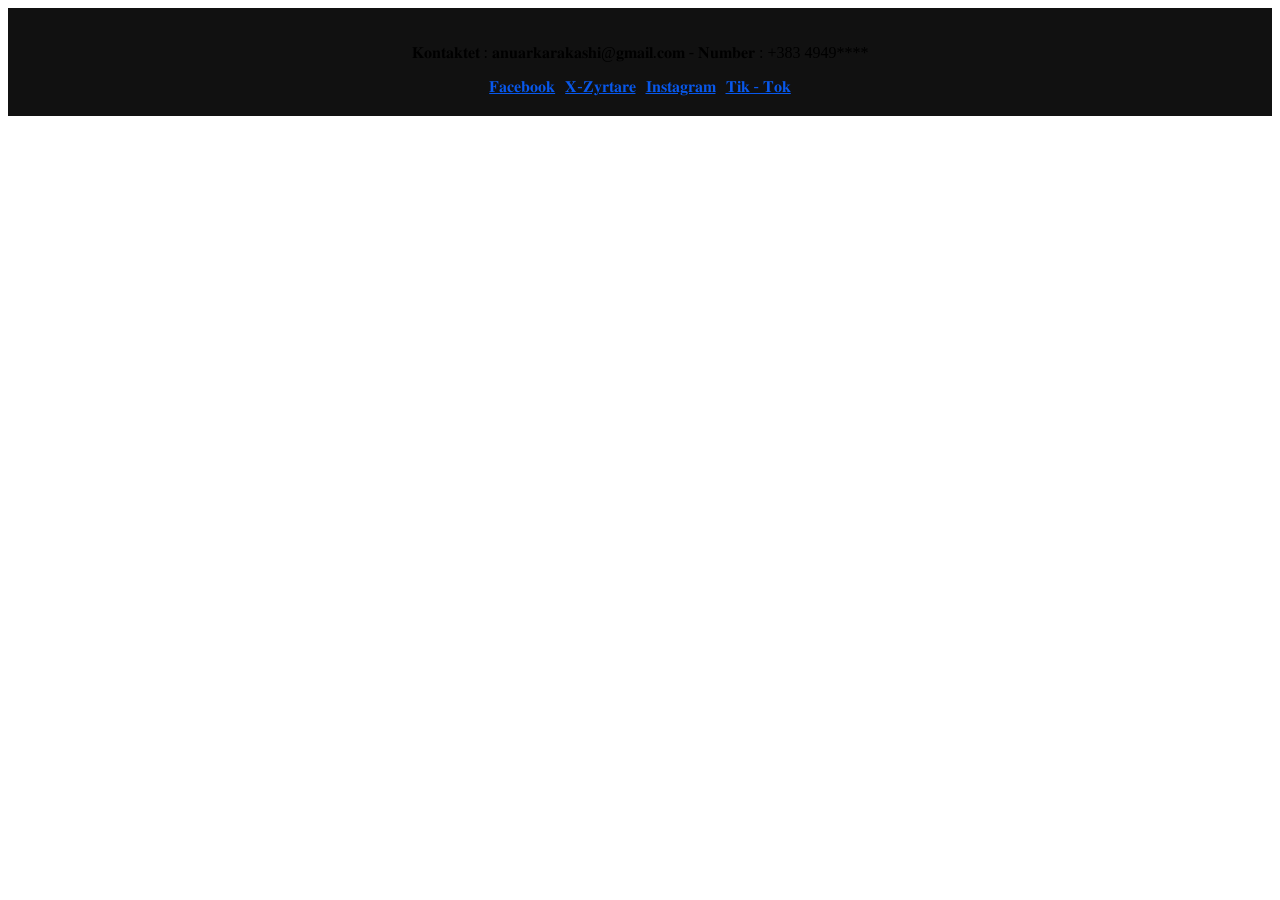
<file: Kontakt.html>
<!DOCTYPE html>
<html lang="en">
<head>
    <meta charset="UTF-8">
    <meta name="viewport" content="width=device-width, initial-scale=1.0">
    <title> 𝕊 ℍ 𝕆 ℙ 𝕩 𝕏
   𝕊 𝕋 𝕆 ℝ 𝔼</title>
    <link rel="stylesheet" href="Kontakt.css">
</head>
<body>

    <footer>
  <p>𝐊𝐨𝐧𝐭𝐚𝐤𝐭𝐞𝐭 : 𝐚𝐧𝐮𝐚𝐫𝐤𝐚𝐫𝐚𝐤𝐚𝐬𝐡𝐢@𝐠𝐦𝐚𝐢𝐥.𝐜𝐨𝐦 -      𝐍𝐮𝐦𝐛𝐞𝐫 : +383 4949****
  </p>
  
  <a href="https://www.facebook.com/𝕊𝕙𝕠𝕡𝕩𝕏 ℙ𝕣𝕖𝕞𝕚𝕦𝕞/">𝐅𝐚𝐜𝐞𝐛𝐨𝐨𝐤</a>

  <a href="https://x.com/𝕊𝕙𝕠𝕡𝕩𝕏 ℙ𝕣𝕖𝕞𝕚𝕦𝕞">𝐗-𝐙𝐲𝐫𝐭𝐚𝐫𝐞</a>

  <a href="https://www.instagram.com/𝕊𝕙𝕠𝕡𝕩𝕏 ℙ𝕣𝕖𝕞𝕚𝕦𝕞/">𝐈𝐧𝐬𝐭𝐚𝐠𝐫𝐚𝐦</a>

    <a href="https://www.tiktok.com/@𝕊𝕙𝕠𝕡𝕩𝕏 ℙ𝕣𝕖𝕞𝕚𝕦𝕞">𝐓𝐢𝐤 - 𝐓𝐨𝐤</a>

</footer>


<a href="ind"></a>
    
</body>
</html>
</file>
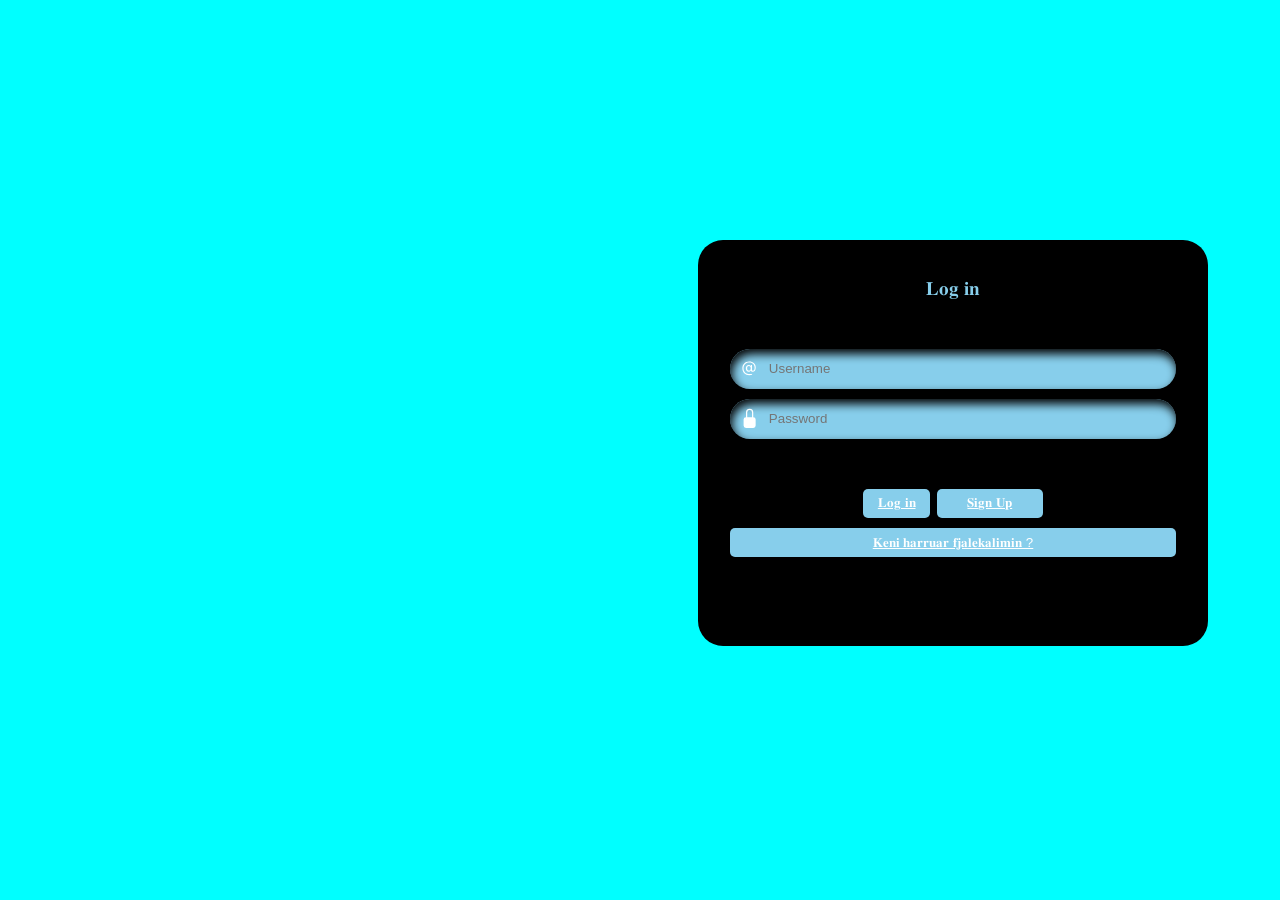
<file: Login.html>
<!DOCTYPE html>
<html lang="en">
<head>
    <meta charset="UTF-8">
    <meta name="viewport" content="width=device-width, initial-scale=1.0">
    <title> 𝕊 ℍ 𝕆 ℙ 𝕩 𝕏
   𝕊 𝕋 𝕆 ℝ 𝔼</title>
    <link rel="stylesheet" href="Login.css">
</head>
<body>


 <!-- From Uiverse.io by yashasvi9199 --> 
<div class="card">
  <div class="card2">
    <form class="form">
      <p id="heading">𝐋𝐨𝐠 𝐢𝐧</p>
      <div class="field">
        <svg
          viewBox="0 0 16 16"
          fill="currentColor"
          height="16"
          width="16"
          xmlns="http://www.w3.org/2000/svg"
          class="input-icon"
        >
          <path
            d="M13.106 7.222c0-2.967-2.249-5.032-5.482-5.032-3.35 0-5.646 2.318-5.646 5.702 0 3.493 2.235 5.708 5.762 5.708.862 0 1.689-.123 2.304-.335v-.862c-.43.199-1.354.328-2.29.328-2.926 0-4.813-1.88-4.813-4.798 0-2.844 1.921-4.881 4.594-4.881 2.735 0 4.608 1.688 4.608 4.156 0 1.682-.554 2.769-1.416 2.769-.492 0-.772-.28-.772-.76V5.206H8.923v.834h-.11c-.266-.595-.881-.964-1.6-.964-1.4 0-2.378 1.162-2.378 2.823 0 1.737.957 2.906 2.379 2.906.8 0 1.415-.39 1.709-1.087h.11c.081.67.703 1.148 1.503 1.148 1.572 0 2.57-1.415 2.57-3.643zm-7.177.704c0-1.197.54-1.907 1.456-1.907.93 0 1.524.738 1.524 1.907S8.308 9.84 7.371 9.84c-.895 0-1.442-.725-1.442-1.914z"
          ></path>
        </svg>
        <input
          type="text"
          class="input-field"
          placeholder="Username"
          autocomplete="off"
        />
      </div>
      <div class="field">
        <svg
          viewBox="0 0 16 16"
          fill="currentColor"
          height="16"
          width="16"
          xmlns="http://www.w3.org/2000/svg"
          class="input-icon"
        >
          <path
            d="M8 1a2 2 0 0 1 2 2v4H6V3a2 2 0 0 1 2-2zm3 6V3a3 3 0 0 0-6 0v4a2 2 0 0 0-2 2v5a2 2 0 0 0 2 2h6a2 2 0 0 0 2-2V9a2 2 0 0 0-2-2z"
          ></path>
        </svg>
        <input type="password" class="input-field" placeholder="Password" />
      </div>
      <div class="btn">
        <button class="button1">
          <a href="index.html">𝐋𝐨𝐠 𝐢𝐧</a>
        </button>
        <button class="button2"><a href="Signup.html">𝐒𝐢𝐠𝐧 𝐔𝐩</a></button>
      </div>
      <button class="button3"><a href="forgot.html">𝐊𝐞𝐧𝐢 𝐡𝐚𝐫𝐫𝐮𝐚𝐫 𝐟𝐣𝐚𝐥𝐞𝐤𝐚𝐥𝐢𝐦𝐢𝐧 ? </a></button>
    </form>
  </div>
</div>



 






</form>
</body>
</html>
</file>
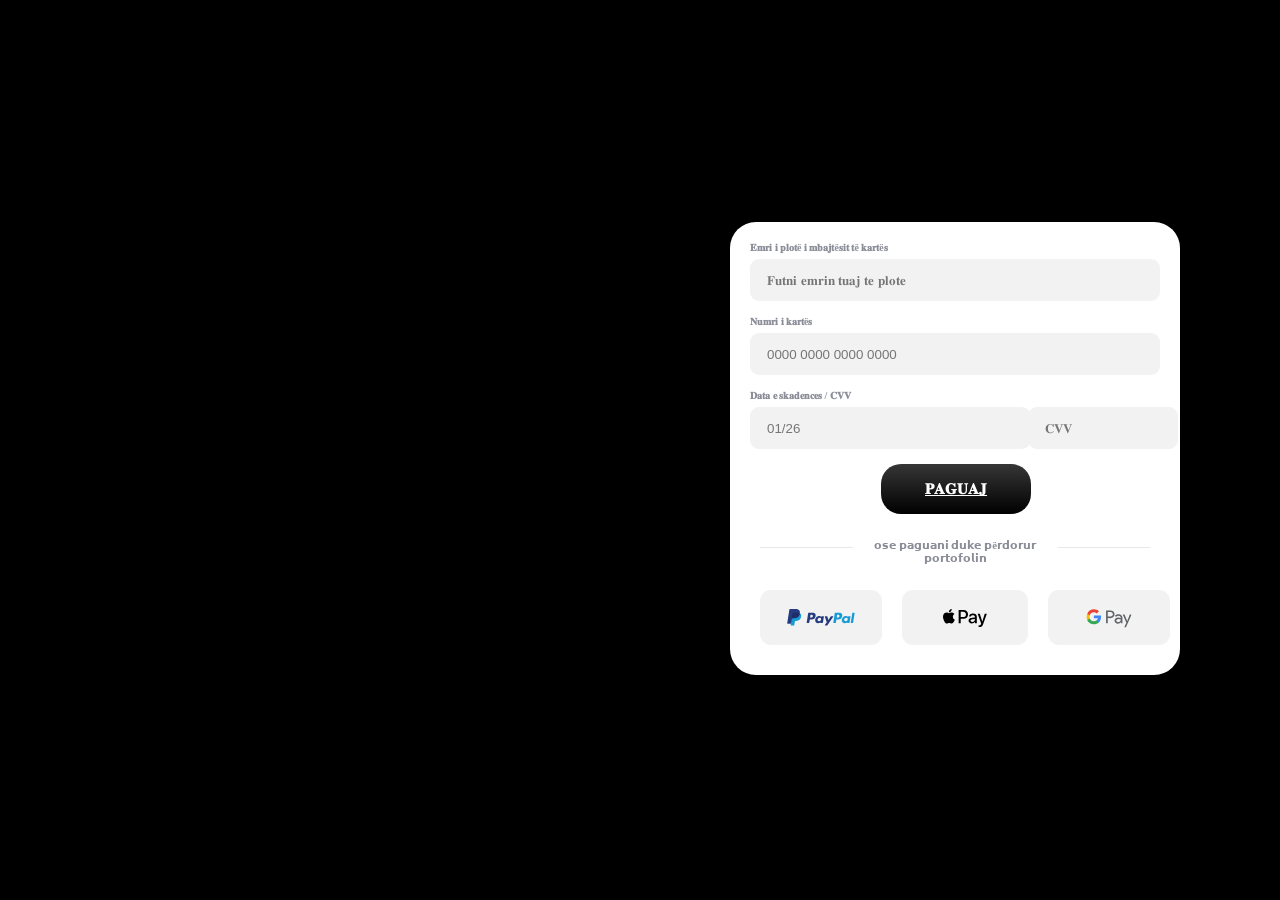
<file: Pagesa.html>
<!DOCTYPE html>
<html lang="en">
<head>
    <meta charset="UTF-8">
    <meta name="viewport" content="width=device-width, initial-scale=1.0">
    <title> 𝕊 ℍ 𝕆 ℙ 𝕩 𝕏
   𝕊 𝕋 𝕆 ℝ 𝔼</title>
    <link rel="stylesheet" href="Pages.css">
</head>
<body>

    <!-- From Uiverse.io by zaeniahmad-id --> 
<div class="modal">
  <form class="form">
    <div class="credit-card-info--form">
      <div class="input_container">
        <label class="input_label" for="password_field"
          >𝐄𝐦𝐫𝐢 𝐢 𝐩𝐥𝐨𝐭ë 𝐢 𝐦𝐛𝐚𝐣𝐭ë𝐬𝐢𝐭 𝐭ë 𝐤𝐚𝐫𝐭ë𝐬</label
        >
        <input
          placeholder="𝐅𝐮𝐭𝐧𝐢 𝐞𝐦𝐫𝐢𝐧 𝐭𝐮𝐚𝐣 𝐭𝐞 𝐩𝐥𝐨𝐭𝐞"
          title="Inpit title"
          name="input-name"
          type="text"
          class="input_field"
          id="password_field"
        />
      </div>
      <div class="input_container">
        <label class="input_label" for="password_field">𝐍𝐮𝐦𝐫𝐢 𝐢 𝐤𝐚𝐫𝐭ë𝐬</label>
        <input
          placeholder="0000 0000 0000 0000"
          title="Inpit title"
          name="input-name"
          type="number"
          class="input_field"
          id="password_field"
        />
      </div>
      <div class="input_container">
        <label class="input_label" for="password_field"
          >𝐃𝐚𝐭𝐚 𝐞 𝐬𝐤𝐚𝐝𝐞𝐧𝐜𝐞𝐬 / 𝐂𝐕𝐕</label
        >
        <div class="split">
          <input
            placeholder="01/26"
            title="Expiry Date"
            name="input-name"
            type="text"
            class="input_field"
            id="password_field"
          />
          <input
            placeholder="𝐂𝐕𝐕"
            title="CVV"
            name="cvv"
            type="number"
            class="input_field"
            id="password_field"
          />
        </div>
      </div>
      <button class="purchase--btn"><a href="index.html">𝐏𝐀𝐆𝐔𝐀𝐉</a></button>
      <div class="separator">
        <hr class="line" />
        <p>𝗼𝘀𝗲 𝗽𝗮𝗴𝘂𝗮𝗻𝗶 𝗱𝘂𝗸𝗲 𝗽ë𝗿𝗱𝗼𝗿𝘂𝗿 𝗽𝗼𝗿𝘁𝗼𝗳𝗼𝗹𝗶𝗻</p>
        <hr class="line" />
      </div>
      <div class="payment--options">
        <button type="button" name="paypal">
          <svg
            xmlns="http://www.w3.org/2000/svg"
            xmlns:xlink="http://www.w3.org/1999/xlink"
            version="1.1"
            id="Layer_1"
            x="0px"
            y="0px"
            width="124px"
            height="33px"
            viewBox="0 0 124 33"
            xml:space="preserve"
          >
            <path
              fill="#253B80"
              d="M46.211,6.749h-6.839c-0.468,0-0.866,0.34-0.939,0.802l-2.766,17.537c-0.055,0.346,0.213,0.658,0.564,0.658  h3.265c0.468,0,0.866-0.34,0.939-0.803l0.746-4.73c0.072-0.463,0.471-0.803,0.938-0.803h2.165c4.505,0,7.105-2.18,7.784-6.5  c0.306-1.89,0.013-3.375-0.872-4.415C50.224,7.353,48.5,6.749,46.211,6.749z M47,13.154c-0.374,2.454-2.249,2.454-4.062,2.454  h-1.032l0.724-4.583c0.043-0.277,0.283-0.481,0.563-0.481h0.473c1.235,0,2.4,0,3.002,0.704C47.027,11.668,47.137,12.292,47,13.154z"
            ></path>
            <path
              fill="#253B80"
              d="M66.654,13.075h-3.275c-0.279,0-0.52,0.204-0.563,0.481l-0.145,0.916l-0.229-0.332  c-0.709-1.029-2.29-1.373-3.868-1.373c-3.619,0-6.71,2.741-7.312,6.586c-0.313,1.918,0.132,3.752,1.22,5.031  c0.998,1.176,2.426,1.666,4.125,1.666c2.916,0,4.533-1.875,4.533-1.875l-0.146,0.91c-0.055,0.348,0.213,0.66,0.562,0.66h2.95  c0.469,0,0.865-0.34,0.939-0.803l1.77-11.209C67.271,13.388,67.004,13.075,66.654,13.075z M62.089,19.449  c-0.316,1.871-1.801,3.127-3.695,3.127c-0.951,0-1.711-0.305-2.199-0.883c-0.484-0.574-0.668-1.391-0.514-2.301  c0.295-1.855,1.805-3.152,3.67-3.152c0.93,0,1.686,0.309,2.184,0.892C62.034,17.721,62.232,18.543,62.089,19.449z"
            ></path>
            <path
              fill="#253B80"
              d="M84.096,13.075h-3.291c-0.314,0-0.609,0.156-0.787,0.417l-4.539,6.686l-1.924-6.425  c-0.121-0.402-0.492-0.678-0.912-0.678h-3.234c-0.393,0-0.666,0.384-0.541,0.754l3.625,10.638l-3.408,4.811  c-0.268,0.379,0.002,0.9,0.465,0.9h3.287c0.312,0,0.604-0.152,0.781-0.408L84.564,13.97C84.826,13.592,84.557,13.075,84.096,13.075z"
            ></path>
            <path
              fill="#179BD7"
              d="M94.992,6.749h-6.84c-0.467,0-0.865,0.34-0.938,0.802l-2.766,17.537c-0.055,0.346,0.213,0.658,0.562,0.658  h3.51c0.326,0,0.605-0.238,0.656-0.562l0.785-4.971c0.072-0.463,0.471-0.803,0.938-0.803h2.164c4.506,0,7.105-2.18,7.785-6.5  c0.307-1.89,0.012-3.375-0.873-4.415C99.004,7.353,97.281,6.749,94.992,6.749z M95.781,13.154c-0.373,2.454-2.248,2.454-4.062,2.454  h-1.031l0.725-4.583c0.043-0.277,0.281-0.481,0.562-0.481h0.473c1.234,0,2.4,0,3.002,0.704  C95.809,11.668,95.918,12.292,95.781,13.154z"
            ></path>
            <path
              fill="#179BD7"
              d="M115.434,13.075h-3.273c-0.281,0-0.52,0.204-0.562,0.481l-0.145,0.916l-0.23-0.332  c-0.709-1.029-2.289-1.373-3.867-1.373c-3.619,0-6.709,2.741-7.311,6.586c-0.312,1.918,0.131,3.752,1.219,5.031  c1,1.176,2.426,1.666,4.125,1.666c2.916,0,4.533-1.875,4.533-1.875l-0.146,0.91c-0.055,0.348,0.213,0.66,0.564,0.66h2.949  c0.467,0,0.865-0.34,0.938-0.803l1.771-11.209C116.053,13.388,115.785,13.075,115.434,13.075z M110.869,19.449  c-0.314,1.871-1.801,3.127-3.695,3.127c-0.949,0-1.711-0.305-2.199-0.883c-0.484-0.574-0.666-1.391-0.514-2.301  c0.297-1.855,1.805-3.152,3.67-3.152c0.93,0,1.686,0.309,2.184,0.892C110.816,17.721,111.014,18.543,110.869,19.449z"
            ></path>
            <path
              fill="#179BD7"
              d="M119.295,7.23l-2.807,17.858c-0.055,0.346,0.213,0.658,0.562,0.658h2.822c0.469,0,0.867-0.34,0.939-0.803  l2.768-17.536c0.055-0.346-0.213-0.659-0.562-0.659h-3.16C119.578,6.749,119.338,6.953,119.295,7.23z"
            ></path>
            <path
              fill="#253B80"
              d="M7.266,29.154l0.523-3.322l-1.165-0.027H1.061L4.927,1.292C4.939,1.218,4.978,1.149,5.035,1.1  c0.057-0.049,0.13-0.076,0.206-0.076h9.38c3.114,0,5.263,0.648,6.385,1.927c0.526,0.6,0.861,1.227,1.023,1.917  c0.17,0.724,0.173,1.589,0.007,2.644l-0.012,0.077v0.676l0.526,0.298c0.443,0.235,0.795,0.504,1.065,0.812  c0.45,0.513,0.741,1.165,0.864,1.938c0.127,0.795,0.085,1.741-0.123,2.812c-0.24,1.232-0.628,2.305-1.152,3.183  c-0.482,0.809-1.096,1.48-1.825,2c-0.696,0.494-1.523,0.869-2.458,1.109c-0.906,0.236-1.939,0.355-3.072,0.355h-0.73  c-0.522,0-1.029,0.188-1.427,0.525c-0.399,0.344-0.663,0.814-0.744,1.328l-0.055,0.299l-0.924,5.855l-0.042,0.215  c-0.011,0.068-0.03,0.102-0.058,0.125c-0.025,0.021-0.061,0.035-0.096,0.035H7.266z"
            ></path>
            <path
              fill="#179BD7"
              d="M23.048,7.667L23.048,7.667L23.048,7.667c-0.028,0.179-0.06,0.362-0.096,0.55  c-1.237,6.351-5.469,8.545-10.874,8.545H9.326c-0.661,0-1.218,0.48-1.321,1.132l0,0l0,0L6.596,26.83l-0.399,2.533  c-0.067,0.428,0.263,0.814,0.695,0.814h4.881c0.578,0,1.069-0.42,1.16-0.99l0.048-0.248l0.919-5.832l0.059-0.32  c0.09-0.572,0.582-0.992,1.16-0.992h0.73c4.729,0,8.431-1.92,9.513-7.476c0.452-2.321,0.218-4.259-0.978-5.622  C24.022,8.286,23.573,7.945,23.048,7.667z"
            ></path>
            <path
              fill="#222D65"
              d="M21.754,7.151c-0.189-0.055-0.384-0.105-0.584-0.15c-0.201-0.044-0.407-0.083-0.619-0.117  c-0.742-0.12-1.555-0.177-2.426-0.177h-7.352c-0.181,0-0.353,0.041-0.507,0.115C9.927,6.985,9.675,7.306,9.614,7.699L8.05,17.605  l-0.045,0.289c0.103-0.652,0.66-1.132,1.321-1.132h2.752c5.405,0,9.637-2.195,10.874-8.545c0.037-0.188,0.068-0.371,0.096-0.55  c-0.313-0.166-0.652-0.308-1.017-0.429C21.941,7.208,21.848,7.179,21.754,7.151z"
            ></path>
            <path
              fill="#253B80"
              d="M9.614,7.699c0.061-0.393,0.313-0.714,0.652-0.876c0.155-0.074,0.326-0.115,0.507-0.115h7.352  c0.871,0,1.684,0.057,2.426,0.177c0.212,0.034,0.418,0.073,0.619,0.117c0.2,0.045,0.395,0.095,0.584,0.15  c0.094,0.028,0.187,0.057,0.278,0.086c0.365,0.121,0.704,0.264,1.017,0.429c0.368-2.347-0.003-3.945-1.272-5.392  C20.378,0.682,17.853,0,14.622,0h-9.38c-0.66,0-1.223,0.48-1.325,1.133L0.01,25.898c-0.077,0.49,0.301,0.932,0.795,0.932h5.791  l1.454-9.225L9.614,7.699z"
            ></path>
          </svg>
        </button>
        <button type="button" name="apple-pay">
          <svg
            xmlns="http://www.w3.org/2000/svg"
            xmlns:xlink="http://www.w3.org/1999/xlink"
            version="1.1"
            id="Layer_1"
            x="0px"
            y="0px"
            viewBox="0 0 512 210.2"
            xml:space="preserve"
          >
            <path
              id="XMLID_34_"
              d="M93.6,27.1C87.6,34.2,78,39.8,68.4,39c-1.2-9.6,3.5-19.8,9-26.1c6-7.3,16.5-12.5,25-12.9  C103.4,10,99.5,19.8,93.6,27.1 M102.3,40.9c-13.9-0.8-25.8,7.9-32.4,7.9c-6.7,0-16.8-7.5-27.8-7.3c-14.3,0.2-27.6,8.3-34.9,21.2  c-15,25.8-3.9,64,10.6,85c7.1,10.4,15.6,21.8,26.8,21.4c10.6-0.4,14.8-6.9,27.6-6.9c12.9,0,16.6,6.9,27.8,6.7  c11.6-0.2,18.9-10.4,26-20.8c8.1-11.8,11.4-23.3,11.6-23.9c-0.2-0.2-22.4-8.7-22.6-34.3c-0.2-21.4,17.5-31.6,18.3-32.2  C123.3,42.9,107.7,41.3,102.3,40.9 M182.6,11.9v155.9h24.2v-53.3h33.5c30.6,0,52.1-21,52.1-51.4c0-30.4-21.1-51.2-51.3-51.2H182.6z   M206.8,32.3h27.9c21,0,33,11.2,33,30.9c0,19.7-12,31-33.1,31h-27.8V32.3z M336.6,169c15.2,0,29.3-7.7,35.7-19.9h0.5v18.7h22.4V90.2  c0-22.5-18-37-45.7-37c-25.7,0-44.7,14.7-45.4,34.9h21.8c1.8-9.6,10.7-15.9,22.9-15.9c14.8,0,23.1,6.9,23.1,19.6v8.6l-30.2,1.8  c-28.1,1.7-43.3,13.2-43.3,33.2C298.4,155.6,314.1,169,336.6,169z M343.1,150.5c-12.9,0-21.1-6.2-21.1-15.7c0-9.8,7.9-15.5,23-16.4  l26.9-1.7v8.8C371.9,140.1,359.5,150.5,343.1,150.5z M425.1,210.2c23.6,0,34.7-9,44.4-36.3L512,54.7h-24.6l-28.5,92.1h-0.5  l-28.5-92.1h-25.3l41,113.5l-2.2,6.9c-3.7,11.7-9.7,16.2-20.4,16.2c-1.9,0-5.6-0.2-7.1-0.4v18.7C417.3,210,423.3,210.2,425.1,210.2z"
            ></path>
            <g></g>
            <g></g>
            <g></g>
            <g></g>
            <g></g>
            <g></g>
          </svg>
        </button>
        <button type="button"name="google-pay">
          <svg
            xmlns="http://www.w3.org/2000/svg"
            width="80"
            height="39"
            viewBox="0 0 80 39"
            fill="none"
          >
            <g clip-path="url(#clip0_134_34)">
              <path
                d="M37.8 19.7V29H34.8V6H42.6C44.5 6 46.3001 6.7 47.7001 8C49.1001 9.2 49.8 11 49.8 12.9C49.8 14.8 49.1001 16.5 47.7001 17.8C46.3001 19.1 44.6 19.8 42.6 19.8L37.8 19.7ZM37.8 8.8V16.8H42.8C43.9 16.8 45.0001 16.4 45.7001 15.6C47.3001 14.1 47.3 11.6 45.8 10.1L45.7001 10C44.9001 9.2 43.9 8.7 42.8 8.8H37.8Z"
                fill="#5F6368"
              ></path>
              <path
                d="M56.7001 12.8C58.9001 12.8 60.6001 13.4 61.9001 14.6C63.2001 15.8 63.8 17.4 63.8 19.4V29H61V26.8H60.9001C59.7001 28.6 58 29.5 56 29.5C54.3 29.5 52.8 29 51.6 28C50.5 27 49.8 25.6 49.8 24.1C49.8 22.5 50.4 21.2 51.6 20.2C52.8 19.2 54.5 18.8 56.5 18.8C58.3 18.8 59.7 19.1 60.8 19.8V19.1C60.8 18.1 60.4 17.1 59.6 16.5C58.8 15.8 57.8001 15.4 56.7001 15.4C55.0001 15.4 53.7 16.1 52.8 17.5L50.2001 15.9C51.8001 13.8 53.9001 12.8 56.7001 12.8ZM52.9001 24.2C52.9001 25 53.3001 25.7 53.9001 26.1C54.6001 26.6 55.4001 26.9 56.2001 26.9C57.4001 26.9 58.6 26.4 59.5 25.5C60.5 24.6 61 23.5 61 22.3C60.1 21.6 58.8 21.2 57.1 21.2C55.9 21.2 54.9 21.5 54.1 22.1C53.3 22.6 52.9001 23.3 52.9001 24.2Z"
                fill="#5F6368"
              ></path>
              <path
                d="M80 13.3L70.1 36H67.1L70.8 28.1L64.3 13.4H67.5L72.2 24.7H72.3L76.9 13.4H80V13.3Z"
                fill="#5F6368"
              ></path>
              <path
                d="M25.9 17.7C25.9 16.8 25.8 15.9 25.7 15H13.2V20.1H20.3C20 21.7 19.1 23.2 17.7 24.1V27.4H22C24.5 25.1 25.9 21.7 25.9 17.7Z"
                fill="#4285F4"
              ></path>
              <path
                d="M13.1999 30.5999C16.7999 30.5999 19.7999 29.3999 21.9999 27.3999L17.6999 24.0999C16.4999 24.8999 14.9999 25.3999 13.1999 25.3999C9.7999 25.3999 6.7999 23.0999 5.7999 19.8999H1.3999V23.2999C3.6999 27.7999 8.1999 30.5999 13.1999 30.5999Z"
                fill="#34A853"
              ></path>
              <path
                d="M5.8001 19.8999C5.2001 18.2999 5.2001 16.4999 5.8001 14.7999V11.3999H1.4001C-0.499902 15.0999 -0.499902 19.4999 1.4001 23.2999L5.8001 19.8999Z"
                fill="#FBBC04"
              ></path>
              <path
                d="M13.2 9.39996C15.1 9.39996 16.9 10.1 18.3 11.4L22.1 7.59996C19.7 5.39996 16.5 4.09996 13.3 4.19996C8.3 4.19996 3.7 6.99996 1.5 11.5L5.9 14.9C6.8 11.7 9.8 9.39996 13.2 9.39996Z"
                fill="#EA4335"
              ></path>
            </g>
            <defs>
              <clipPath id="clip0_134_34">
                <rect width="80" height="38.1" fill="white"></rect>
              </clipPath>
            </defs>
          </svg>
        </button>
      </div>
    </div>
  </form>
</div>

    
</body>
</html>
</file>
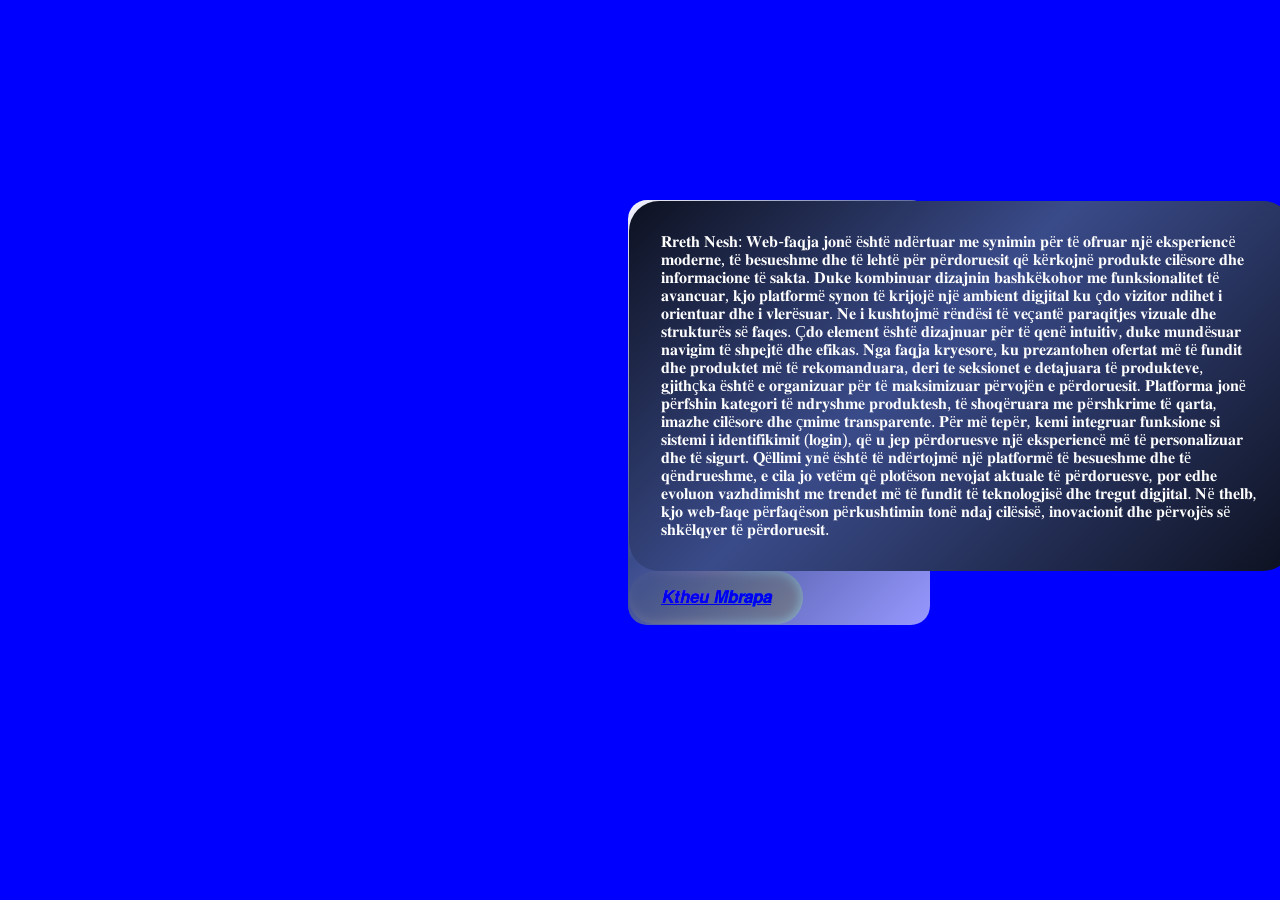
<file: Rrethnesh.html>
<!DOCTYPE html>
<html lang="en">
<head>
    <meta charset="UTF-8">
    <meta name="viewport" content="width=device-width, initial-scale=1.0">
    <title> 𝕊 ℍ 𝕆 ℙ 𝕩 𝕏
   𝕊 𝕋 𝕆 ℝ 𝔼</title>
    <link rel="stylesheet" href="Rrethnesh.css">
</head>
<body>

    <!-- From Uiverse.io by Spacious74 --> 
<div class="bgblue">
  <div class="card">
    𝐑𝐫𝐞𝐭𝐡 𝐍𝐞𝐬𝐡:

𝐖𝐞𝐛-𝐟𝐚𝐪𝐣𝐚 𝐣𝐨𝐧ë ë𝐬𝐡𝐭ë 𝐧𝐝ë𝐫𝐭𝐮𝐚𝐫 𝐦𝐞 𝐬𝐲𝐧𝐢𝐦𝐢𝐧 𝐩ë𝐫 𝐭ë 𝐨𝐟𝐫𝐮𝐚𝐫 𝐧𝐣ë 𝐞𝐤𝐬𝐩𝐞𝐫𝐢𝐞𝐧𝐜ë 𝐦𝐨𝐝𝐞𝐫𝐧𝐞, 𝐭ë 𝐛𝐞𝐬𝐮𝐞𝐬𝐡𝐦𝐞 𝐝𝐡𝐞 𝐭ë 𝐥𝐞𝐡𝐭ë 𝐩ë𝐫 𝐩ë𝐫𝐝𝐨𝐫𝐮𝐞𝐬𝐢𝐭 𝐪ë 𝐤ë𝐫𝐤𝐨𝐣𝐧ë 𝐩𝐫𝐨𝐝𝐮𝐤𝐭𝐞 𝐜𝐢𝐥ë𝐬𝐨𝐫𝐞 𝐝𝐡𝐞 𝐢𝐧𝐟𝐨𝐫𝐦𝐚𝐜𝐢𝐨𝐧𝐞 𝐭ë 𝐬𝐚𝐤𝐭𝐚. 𝐃𝐮𝐤𝐞 𝐤𝐨𝐦𝐛𝐢𝐧𝐮𝐚𝐫 𝐝𝐢𝐳𝐚𝐣𝐧𝐢𝐧 𝐛𝐚𝐬𝐡𝐤ë𝐤𝐨𝐡𝐨𝐫 𝐦𝐞 𝐟𝐮𝐧𝐤𝐬𝐢𝐨𝐧𝐚𝐥𝐢𝐭𝐞𝐭 𝐭ë 𝐚𝐯𝐚𝐧𝐜𝐮𝐚𝐫, 𝐤𝐣𝐨 𝐩𝐥𝐚𝐭𝐟𝐨𝐫𝐦ë 𝐬𝐲𝐧𝐨𝐧 𝐭ë 𝐤𝐫𝐢𝐣𝐨𝐣ë 𝐧𝐣ë 𝐚𝐦𝐛𝐢𝐞𝐧𝐭 𝐝𝐢𝐠𝐣𝐢𝐭𝐚𝐥 𝐤𝐮 ç𝐝𝐨 𝐯𝐢𝐳𝐢𝐭𝐨𝐫 𝐧𝐝𝐢𝐡𝐞𝐭 𝐢 𝐨𝐫𝐢𝐞𝐧𝐭𝐮𝐚𝐫 𝐝𝐡𝐞 𝐢 𝐯𝐥𝐞𝐫ë𝐬𝐮𝐚𝐫.   𝐍𝐞 𝐢 𝐤𝐮𝐬𝐡𝐭𝐨𝐣𝐦ë 𝐫ë𝐧𝐝ë𝐬𝐢 𝐭ë 𝐯𝐞ç𝐚𝐧𝐭ë 𝐩𝐚𝐫𝐚𝐪𝐢𝐭𝐣𝐞𝐬 𝐯𝐢𝐳𝐮𝐚𝐥𝐞 𝐝𝐡𝐞 𝐬𝐭𝐫𝐮𝐤𝐭𝐮𝐫ë𝐬 𝐬ë 𝐟𝐚𝐪𝐞𝐬. Ç𝐝𝐨 𝐞𝐥𝐞𝐦𝐞𝐧𝐭 ë𝐬𝐡𝐭ë 𝐝𝐢𝐳𝐚𝐣𝐧𝐮𝐚𝐫 𝐩ë𝐫 𝐭ë 𝐪𝐞𝐧ë 𝐢𝐧𝐭𝐮𝐢𝐭𝐢𝐯, 𝐝𝐮𝐤𝐞 𝐦𝐮𝐧𝐝ë𝐬𝐮𝐚𝐫 𝐧𝐚𝐯𝐢𝐠𝐢𝐦 𝐭ë 𝐬𝐡𝐩𝐞𝐣𝐭ë 𝐝𝐡𝐞 𝐞𝐟𝐢𝐤𝐚𝐬. 𝐍𝐠𝐚 𝐟𝐚𝐪𝐣𝐚 𝐤𝐫𝐲𝐞𝐬𝐨𝐫𝐞, 𝐤𝐮 𝐩𝐫𝐞𝐳𝐚𝐧𝐭𝐨𝐡𝐞𝐧 𝐨𝐟𝐞𝐫𝐭𝐚𝐭 𝐦ë 𝐭ë 𝐟𝐮𝐧𝐝𝐢𝐭 𝐝𝐡𝐞 𝐩𝐫𝐨𝐝𝐮𝐤𝐭𝐞𝐭 𝐦ë 𝐭ë 𝐫𝐞𝐤𝐨𝐦𝐚𝐧𝐝𝐮𝐚𝐫𝐚, 𝐝𝐞𝐫𝐢 𝐭𝐞 𝐬𝐞𝐤𝐬𝐢𝐨𝐧𝐞𝐭 𝐞 𝐝𝐞𝐭𝐚𝐣𝐮𝐚𝐫𝐚 𝐭ë 𝐩𝐫𝐨𝐝𝐮𝐤𝐭𝐞𝐯𝐞, 𝐠𝐣𝐢𝐭𝐡ç𝐤𝐚 ë𝐬𝐡𝐭ë 𝐞 𝐨𝐫𝐠𝐚𝐧𝐢𝐳𝐮𝐚𝐫 𝐩ë𝐫 𝐭ë 𝐦𝐚𝐤𝐬𝐢𝐦𝐢𝐳𝐮𝐚𝐫 𝐩ë𝐫𝐯𝐨𝐣ë𝐧 𝐞 𝐩ë𝐫𝐝𝐨𝐫𝐮𝐞𝐬𝐢𝐭.   𝐏𝐥𝐚𝐭𝐟𝐨𝐫𝐦𝐚 𝐣𝐨𝐧ë 𝐩ë𝐫𝐟𝐬𝐡𝐢𝐧 𝐤𝐚𝐭𝐞𝐠𝐨𝐫𝐢 𝐭ë 𝐧𝐝𝐫𝐲𝐬𝐡𝐦𝐞 𝐩𝐫𝐨𝐝𝐮𝐤𝐭𝐞𝐬𝐡, 𝐭ë 𝐬𝐡𝐨𝐪ë𝐫𝐮𝐚𝐫𝐚 𝐦𝐞 𝐩ë𝐫𝐬𝐡𝐤𝐫𝐢𝐦𝐞 𝐭ë 𝐪𝐚𝐫𝐭𝐚, 𝐢𝐦𝐚𝐳𝐡𝐞 𝐜𝐢𝐥ë𝐬𝐨𝐫𝐞 𝐝𝐡𝐞 ç𝐦𝐢𝐦𝐞 𝐭𝐫𝐚𝐧𝐬𝐩𝐚𝐫𝐞𝐧𝐭𝐞. 𝐏ë𝐫 𝐦ë 𝐭𝐞𝐩ë𝐫, 𝐤𝐞𝐦𝐢 𝐢𝐧𝐭𝐞𝐠𝐫𝐮𝐚𝐫 𝐟𝐮𝐧𝐤𝐬𝐢𝐨𝐧𝐞 𝐬𝐢 𝐬𝐢𝐬𝐭𝐞𝐦𝐢 𝐢 𝐢𝐝𝐞𝐧𝐭𝐢𝐟𝐢𝐤𝐢𝐦𝐢𝐭 (𝐥𝐨𝐠𝐢𝐧), 𝐪ë 𝐮 𝐣𝐞𝐩 𝐩ë𝐫𝐝𝐨𝐫𝐮𝐞𝐬𝐯𝐞 𝐧𝐣ë 𝐞𝐤𝐬𝐩𝐞𝐫𝐢𝐞𝐧𝐜ë 𝐦ë 𝐭ë 𝐩𝐞𝐫𝐬𝐨𝐧𝐚𝐥𝐢𝐳𝐮𝐚𝐫 𝐝𝐡𝐞 𝐭ë 𝐬𝐢𝐠𝐮𝐫𝐭.   𝐐ë𝐥𝐥𝐢𝐦𝐢 𝐲𝐧ë ë𝐬𝐡𝐭ë 𝐭ë 𝐧𝐝ë𝐫𝐭𝐨𝐣𝐦ë 𝐧𝐣ë 𝐩𝐥𝐚𝐭𝐟𝐨𝐫𝐦ë 𝐭ë 𝐛𝐞𝐬𝐮𝐞𝐬𝐡𝐦𝐞 𝐝𝐡𝐞 𝐭ë 𝐪ë𝐧𝐝𝐫𝐮𝐞𝐬𝐡𝐦𝐞, 𝐞 𝐜𝐢𝐥𝐚 𝐣𝐨 𝐯𝐞𝐭ë𝐦 𝐪ë 𝐩𝐥𝐨𝐭ë𝐬𝐨𝐧 𝐧𝐞𝐯𝐨𝐣𝐚𝐭 𝐚𝐤𝐭𝐮𝐚𝐥𝐞 𝐭ë 𝐩ë𝐫𝐝𝐨𝐫𝐮𝐞𝐬𝐯𝐞, 𝐩𝐨𝐫 𝐞𝐝𝐡𝐞 𝐞𝐯𝐨𝐥𝐮𝐨𝐧 𝐯𝐚𝐳𝐡𝐝𝐢𝐦𝐢𝐬𝐡𝐭 𝐦𝐞 𝐭𝐫𝐞𝐧𝐝𝐞𝐭 𝐦ë 𝐭ë 𝐟𝐮𝐧𝐝𝐢𝐭 𝐭ë 𝐭𝐞𝐤𝐧𝐨𝐥𝐨𝐠𝐣𝐢𝐬ë 𝐝𝐡𝐞 𝐭𝐫𝐞𝐠𝐮𝐭 𝐝𝐢𝐠𝐣𝐢𝐭𝐚𝐥.   𝐍ë 𝐭𝐡𝐞𝐥𝐛, 𝐤𝐣𝐨 𝐰𝐞𝐛-𝐟𝐚𝐪𝐞 𝐩ë𝐫𝐟𝐚𝐪ë𝐬𝐨𝐧 𝐩ë𝐫𝐤𝐮𝐬𝐡𝐭𝐢𝐦𝐢𝐧 𝐭𝐨𝐧ë 𝐧𝐝𝐚𝐣 𝐜𝐢𝐥ë𝐬𝐢𝐬ë, 𝐢𝐧𝐨𝐯𝐚𝐜𝐢𝐨𝐧𝐢𝐭 𝐝𝐡𝐞 𝐩ë𝐫𝐯𝐨𝐣ë𝐬 𝐬ë 𝐬𝐡𝐤ë𝐥𝐪𝐲𝐞𝐫 𝐭ë 𝐩ë𝐫𝐝𝐨𝐫𝐮𝐞𝐬𝐢𝐭.
  </div>

<!-- From Uiverse.io by M4rco592 --> 
<button class="gradient-button">
<span class="gradient-text"> <a href="index.html">𝙆𝙩𝙝𝙚𝙪 𝙈𝙗𝙧𝙖𝙥𝙖</a></span>
</button>


</div>

    
</body>
</html>
</file>
<file: Kontakt.css>
footer {
  text-align: center;
  padding: 20px;
  background: #111;

}
 
footer a{
  color: rgb(8, 88, 236);
  margin: 3px

}
</file>
<file: Login.css>
/* From Uiverse.io by yashasvi9199 */ 
.form {
  display: flex;
  flex-direction: column;
  gap: 10px;
  padding-left: 2em;
  padding-right: 2em;
  padding-bottom: 0.4em;
  background-color: white;
  border-radius: 25px;
  transition: 0.4s ease-in-out;
  height: 400px;
display: flex;
background-color: black;



}

.card {
  background-image: linear-gradient(skyblue);
  border-radius: 22px;
  transition: a;
  margin-left: 690px;
  width: 510px;
  margin-top: 240px;

}

.card2 {
  border-radius: 0;
  transition: all 0.2s;
}

.card2:hover {
  transform: scale(0.98);
  border-radius: 20px;

}

.card:hover {
  box-shadow: 0px 0px 30px 1px rgba(0, 255, 117, 0.3);
}

#heading {
  text-align: center;
  margin: 2em;
  color: SKYblue;
  font-size: 1.2em;
}

.field {
  display: flex;
  align-items: center;
  justify-content: center;
  gap: 0.5em;
  border-radius: 25px;
  padding: 0.6em;
  border: none;
  outline: none;
  color: white;
  background-color: skyblue;
  box-shadow: inset 2px 5px 10px rgb(5, 5, 5);
}

.input-icon {
  height: 1.3em;
  width: 1.3em;
  fill: white;
}

.input-field {
  background: none;
  border: none;
  outline: none;
  width: 100%;
  color: black;
}

.form .btn {
  display: flex;
  justify-content: center;
  flex-direction: row;
  margin-top: 2.5em;
}

.button1 {
  padding: 0.5em;
  padding-left: 1.1em;
  padding-right: 1.1em;
  border-radius: 5px;
  margin-right: 0.5em;
  border: none;
  outline: none;
  transition: 0.4s ease-in-out;
  background-color:skyblue;
  color: white;
}

.button1:hover {
  color: white;
  background-color: black;
}

.button2 {
  padding: 0.5em;
  padding-left: 2.3em;
  padding-right: 2.3em;
  border-radius: 5px;
  border: none;
  outline: none;
  transition: 0.4s ease-in-out;
  background-color: skyblue;
  color: white;
}

.button2:hover {
  color: white;
  background-color: black;
}

.button3{
  margin-bottom: 3em;
  padding: 0.5em;
  border-radius: 5px;
  border: none;
  outline: none;
  transition: 0.4s ease-in-out;
  background-color: skyblue;
  color: white;
}

.button3:hover {
  color: white;
  background-color: black;

}

.button1 a{
  color: white;
}

.button3 a{
  color: white;


}

body{
  background-color: aqua;
}

.button2 a{
  color: white;
}
</file>
<file: Pages.css>
/* From Uiverse.io by zaeniahmad-id */ 
.modal {
  width: fit-content;
  height: fit-content;
  background: #ffffff;
  box-shadow:
    0px 187px 75px rgba(0, 0, 0, 0.01),
    0px 105px 63px rgba(0, 0, 0, 0.05),
    0px 47px 47px rgba(0, 0, 0, 0.09),
    0px 12px 26px rgba(0, 0, 0, 0.1),
    0px 0px 0px rgba(0, 0, 0, 0.1);
  border-radius: 26px;
  max-width: 450px;
  margin-left: 722px;
  margin-top: 222px;
}

.form {
  display: flex;
  flex-direction: column;
  gap: 20px;
  padding: 20px;
}

.payment--options {
  width: calc(100% - 40px);
  display: grid;
  grid-template-columns: 33% 34% 33%;
  gap: 20px;
  padding: 10px;
}

.payment--options button {
  height: 55px;
  background: #f2f2f2;
  border-radius: 11px;
  padding: 0;
  border: 0;
  outline: none;
  display: flex;
  justify-content: center;
  align-items: center;
}

.payment--options button svg {
  height: 18px;
}

.payment--options button:last-child svg {
  height: 22px;
}

.separator {
  width: calc(100% - 20px);
  display: grid;
  grid-template-columns: 1fr 2fr 1fr;
  gap: 10px;
  color: #8b8e98;
  margin: 0 10px;
}

.separator p {
  word-break: keep-all;
  display: block;
  padding-top: 10px;
  text-align: center;
  font-weight: 600;
  font-size: 11px;
  margin: auto;
}

.separator .line {
  display: inline-block;
  width: 100%;
  height: 1px;
  border: 0;
  background-color: #e8e8e8;
  margin: auto;
}

.credit-card-info--form {
  display: flex;
  flex-direction: column;
  gap: 15px;
}

.input_container {
  width: 100%;
  height: fit-content;
  display: flex;
  flex-direction: column;
  gap: 5px;
}

.split {
  display: grid;
  grid-template-columns: 4fr 2fr;
  gap: 15px;
}

.split input {
  width: 100%;
}

.input_label {
  font-size: 10px;
  color: #8b8e98;
  font-weight: 600;
}

.input_field {
  width: auto;
  height: 40px;
  padding: 0 0 0 16px;
  border-radius: 9px;
  outline: none;
  background-color: #f2f2f2;
  border: 1px solid #e5e5e500;
  transition: all 0.3s cubic-bezier(0.15, 0.83, 0.66, 1);
}

.input_field:focus {
  border: 1px solid transparent;
  box-shadow: 0px 0px 0px 2px #242424;
  background-color: transparent;
}

.purchase--btn {
  height: 55px;
  background: #f2f2f2;
  border-radius: 11px;
  border: 0;
  outline: none;
  color: #ffffff;
  font-size: 15px;
  font-weight: 700;
  background: linear-gradient(180deg, #363636 0%, #1b1b1b 50%, #000000 100%);
  box-shadow:
    0px 0px 0px 0px #ffffff,
    0px 0px 0px 0px #000000;
  transition: all 0.3s cubic-bezier(0.15, 0.83, 0.66, 1);
}

.purchase--btn:hover {
  box-shadow:
    0px 0px 0px 2px white,
    0px 0px 0px 4px #0000003a;
}

/* Reset input number styles */
.input_field::-webkit-outer-spin-button,
.input_field::-webkit-inner-spin-button {
  -webkit-appearance: none;
  margin: 0;
}

.input_field[type="number"] {
  -moz-appearance: textfield;
}

.purchase--btn a{
    color: white;
}

.purchase--btn{
    border-radius: 20px;
    width: 150px;
  height: 50px;  
  margin-left: 131px;
}

.line p{
    color: black;
}

body{
    background-color: black;
}
</file>
<file: Rrethnesh.css>
/* From Uiverse.io by Spacious74 */ 
.bgblue {
  background: linear-gradient(135deg, #fffffff5, #3a4b8a, #ffffff98);
  padding: 1px;
  border-radius: 1.2rem;
  box-shadow: 0px 1rem 1.5rem -0.9rem blue;
  max-width: 300px;
  margin-left: 620px;
  margin-top: 200px;
  
}

.card {
  font-size: 1rem;
  color: white;
  background: linear-gradient(135deg, #0d1120 0%, #3a4b8a 43%, #0d1120 100%);
  padding: 2rem;
  border-radius: 30px;
  width: 600px;

  
}


/* From Uiverse.io by M4rco592 */ 
.gradient-button {
  position: relative;
  padding: 16px 32px;
  font-size: 18px;
  font-weight: bold;
  color: white;
  background: transparent;
  border: none;
  cursor: pointer;
  border-radius: 70px;
  overflow: hidden;
  transition: transform 0.2s ease;
}

.gradient-button:hover {
  transform: scale(1.03);
}

.gradient-button::before {
  content: "";
  position: absolute;
  top: -50%;
  left: -50%;
  width: 200%;
  height: 200%;
  background: conic-gradient(
    from 0deg,
    #ff6b6b,
    #4ecdc4,
    #45b7d1,
    #96ceb4,
    #feca57,
    #ff9ff3,
    #ff6b6b
  );
  z-index: -2;
  filter: blur(10px);
  transform: rotate(0deg);
  transition: transform 1.5s ease-in-out;
}

.gradient-button:hover::before {
  transform: rotate(180deg);
}

.gradient-button::after {
  content: "";
  position: absolute;
  inset: 3px;
  background: black;
  border-radius: 47px;
  z-index: -1;
  filter: blur(5px);
}

.gradient-text {
  color: transparent;
  background: conic-gradient(
    from 0deg,
    #ff6b6b,
    #4ecdc4,
    #45b7d1,
    #96ceb4,
    #feca57,
    #ff9ff3,
    #ff6b6b
  );
  background-clip: text;
  filter: hue-rotate(0deg);
}

.gradient-button:hover .gradient-text {
  animation: hue-rotating 2s linear infinite;
}

.gradient-button:active {
  transform: scale(0.99);
}

@keyframes hue-rotating {
  to {
    filter: hue-rotate(360deg);
  }
}

.gradient-text{
    color: white;
}

body{
background-color: blue;
}
</file>
